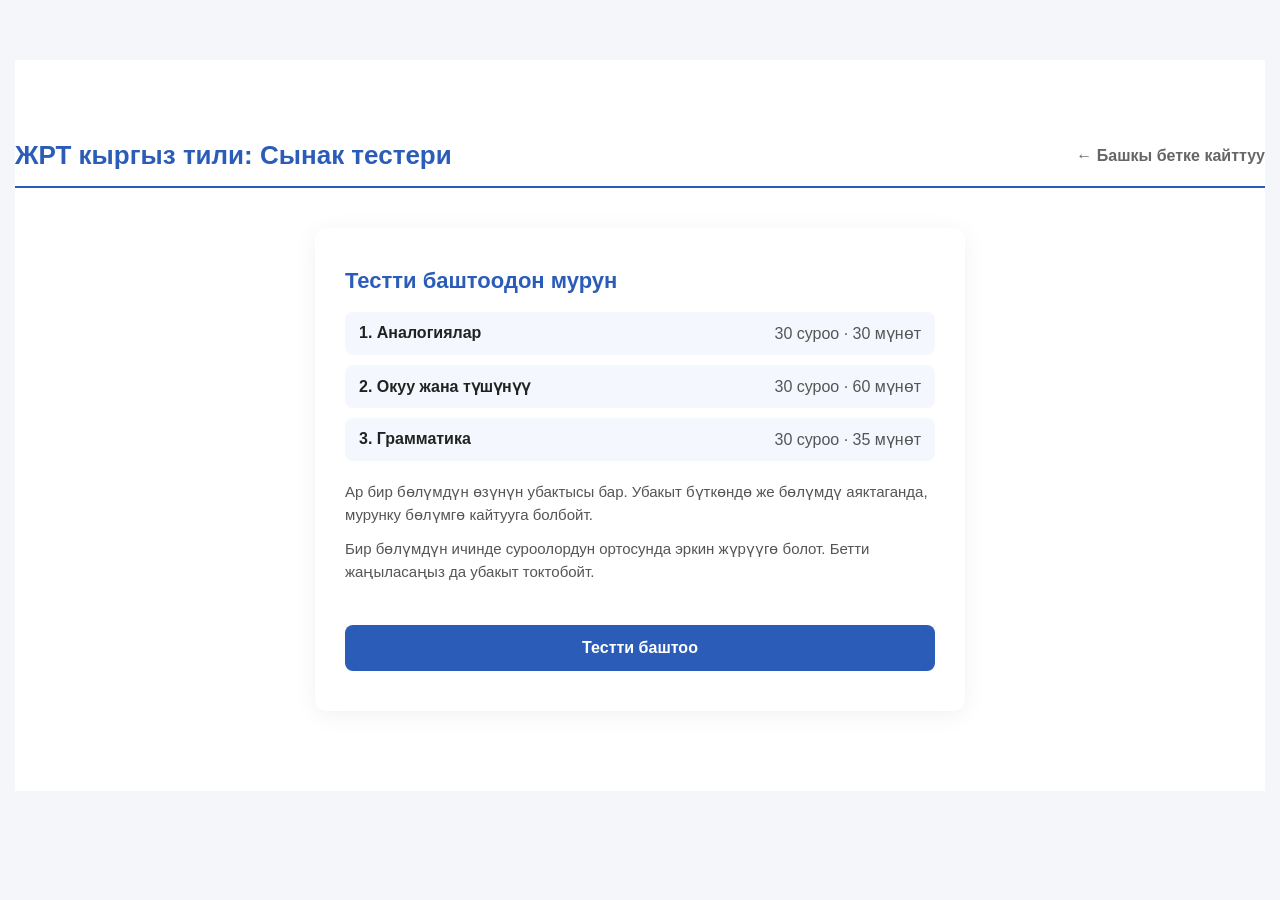
<file: synamyk.html>
<!DOCTYPE html>
<html lang="ky">
<head>
    <meta charset="UTF-8">
    <meta name="viewport" content="width=device-width, initial-scale=1.0">
    <title>Synamyk</title>
    <link rel="stylesheet" href="./styles.css/index.css">
    <link rel="stylesheet" href="./styles.css/synamyk.css">
</head>
<body>
    <main class="test-page">
        <div class="container">

            <div class="synamyk__content">

                <div class="test-header">
                    <h1 class="test-title">ЖРТ кыргыз тили: Сынак тестери</h1>
                    <div class="test-progress hidden"><span id="current-num">1</span> / <span id="total-num">0</span></div>
                    <a href="index.html" class="back-link">← Башкы бетке кайттуу</a>
                </div>

                <div class="test-card">

                    <!-- 1. Старт: правила и список разделов -->
                    <div id="test-start" class="test-start">
                        <h2 class="test-start__title">Тестти баштоодон мурун</h2>
                        <ul id="test-start-info" class="test-start__list"></ul>
                        <p class="test-start__note">Ар бир бөлүмдүн өзүнүн убактысы бар. Убакыт бүткөндө же бөлүмдү аяктаганда, мурунку бөлүмгө кайтууга болбойт.</p>
                        <p class="test-start__note">Бир бөлүмдүн ичинде суроолордун ортосунда эркин жүрүүгө болот. Бетти жаңыласаңыз да убакыт токтобойт.</p>
                        <button id="start-btn" class="test-card__next-btn" type="button">Тестти баштоо</button>
                    </div>

                    <!-- 2. Вопросы -->
                    <div id="test-body" class="hidden">
                        <div id="test-bar" class="test-bar">
                            <div id="section-name" class="test-bar__section"></div>
                            <div id="test-timer" class="test-bar__timer">00:00</div>
                        </div>

                        <div id="test-image-container" class="test-card__image-box hidden"></div>

                        <div id="test-passage" class="test-card__passage hidden"></div>

                        <div id="test-question" class="test-card__question">Суроо жүктөлүүдө...</div>

                        <div id="test-options" class="test-card__options"></div>

                        <div class="test-card__actions">
                            <button id="prev-btn" class="test-card__prev-btn" type="button">← Мурунку</button>
                            <button id="next-btn" class="test-card__next-btn" type="button">Кийинки →</button>
                        </div>

                        <div id="test-nav" class="test-nav"></div>

                        <button id="finish-section-btn" class="test-card__finish-btn" type="button">Бөлүмдү аяктоо</button>
                    </div>

                    <!-- 3. Между разделами -->
                    <div id="test-break" class="test-break hidden">
                        <h2 id="break-title" class="test-break__title"></h2>
                        <p id="break-text" class="test-start__note"></p>
                        <p id="break-next" class="test-start__note"></p>
                        <button id="break-btn" class="test-card__next-btn" type="button"></button>
                    </div>

                    <!-- 4. Результат -->
                    <div id="test-result" class="test-card__result hidden">
                        <h2 id="result-score"></h2>
                        <div id="result-details" class="test-result__details"></div>
                        <button id="whatsapp-btn" class="test-card__whatsapp-btn" type="button">Жыйынтыкты мугалимге жөнөтүү (WhatsApp)</button>
                        <button id="restart-btn" class="test-card__restart-btn" type="button">Кайра баштоо</button>
                    </div>

                </div>

            </div>

        </div>
    </main>

    <script src="./questions.js"></script>
    <script src="./script.js"></script>
</body>
</html>
</file>
<file: styles.css/index.css>
@import url(./reset.css);
@import url(./global.css);
@import url(./root.css);
@import url(./style.css);
@import url(./adaptive.css);
</file>
<file: styles.css/synamyk.css>
.test-page { 
    padding: 60px 0; 
    background-color: #f4f6f9; 
    min-height: 100vh;
    font-family: 'Segoe UI', sans-serif;
}

.test-header { 
    display: flex; 
    justify-content: space-between; 
    align-items: center; 
    margin-bottom: 40px; 
    border-bottom: 2px solid #2b5cb7; 
    padding-bottom: 15px; 
}

.test-title { 
    color: #2b5cb7; 
    font-size: 26px; 
    font-weight: 700; 
}

.test-progress {
    font-size: 18px;
    font-weight: 600;
    color: #555;
}

.back-link { 
    color: #666; 
    text-decoration: none; 
    font-weight: 600; 
    transition: color 0.3s ease; 
}

.back-link:hover { 
    color: #2b5cb7; 
}

.test-card {
    background: #ffffff;
    max-width: 650px;
    margin: 0 auto;
    padding: 40px 30px;
    border-radius: 12px;
    box-shadow: 0 4px 25px rgba(0,0,0,0.06);
}

.test-card__image-box { 
    margin-bottom: 25px; 
    text-align: center; 
}

.test-card__img-question { 
    max-width: 100%; 
    border-radius: 6px; 
    box-shadow: 0 2px 10px rgba(0,0,0,0.1); 
}

.test-card__question { 
    font-size: 20px; 
    font-weight: 600; 
    margin-bottom: 25px; 
    color: #222; 
    line-height: 1.4; 
    white-space: pre-line;
}

.test-card__options { 
    display: flex; 
    flex-direction: column; 
    gap: 12px; 
}

/* Кнопки вариантов ответов */
.test-card__option-btn {
    display: block;
    width: 100%;
    padding: 16px 20px;
    font-size: 16px;
    background: #ffffff;
    border: 2px solid #eef0f3;
    border-radius: 8px;
    cursor: pointer;
    text-align: left;
    color: #222;
    transition: background-color 0.25s ease, border-color 0.25s ease, transform 0.1s ease;
}

.test-card__option-btn:hover:not([disabled]) { 
    border-color: #2b5cb7; 
    background-color: #f8faff;
}

.test-card__option-btn:active:not([disabled]) {
    transform: scale(0.98);
}

/* Выбранный учеником ответ */
.test-card__option-btn.selected {
    background-color: #e3f2fd;
    border-color: #2b5cb7;
    color: #0d47a1;
    font-weight: 600;
}

/* Стили подсветки при мгновенной проверке (если понадобятся) */
.test-card__option-btn--correct { 
    background-color: #d4edda !important; 
    border-color: #c3e6cb !important; 
    color: #155724 !important; 
    font-weight: 600; 
}

.test-card__option-btn--wrong { 
    background-color: #f8d7da !important; 
    border-color: #f5c6cb !important; 
    color: #721c24 !important; 
}

/* Кнопки управления */
.test-card__next-btn {
    margin-top: 30px;
    width: 100%;
    padding: 14px;
    background: #2b5cb7;
    color: white;
    border: none;
    border-radius: 8px;
    font-size: 16px;
    font-weight: 600;
    cursor: pointer;
    transition: background-color 0.3s ease;
}

.test-card__next-btn:hover { 
    background: #1e448a; 
}

/* Кнопка WhatsApp */
.test-card__whatsapp-btn {
    margin-top: 20px;
    width: 100%;
    padding: 14px;
    background-color: #25D366;
    color: white;
    border: none;
    border-radius: 8px;
    font-size: 16px;
    font-weight: 600;
    cursor: pointer;
    transition: background-color 0.3s ease;
}

.test-card__whatsapp-btn:hover {
    background-color: #128C7E;
}

/* Скрытые элементы */
.hidden { 
    display: none !important; 
}


/* =====================================================================
   НОВОЕ: разделы, таймер, навигация по вопросам
   ===================================================================== */

/* ---------- Экран старта и экран между разделами ---------- */
.test-start__title,
.test-break__title {
    font-size: 22px;
    color: #2b5cb7;
    margin-bottom: 18px;
}

.test-start__list {
    display: flex;
    flex-direction: column;
    gap: 10px;
    margin-bottom: 20px;
}

.test-start__list li {
    display: flex;
    justify-content: space-between;
    gap: 12px;
    padding: 12px 14px;
    background: #f4f7fd;
    border-radius: 8px;
    font-weight: 600;
    color: #222;
}

.test-start__list li span:last-child {
    color: #555;
    font-weight: 500;
    white-space: nowrap;
}

.test-start__note {
    color: #555;
    line-height: 1.5;
    font-size: 15px;
    margin-bottom: 12px;
}

/* ---------- Панель: раздел + таймер (прилипает при прокрутке) ---------- */
.test-bar {
    position: sticky;
    top: 0;
    z-index: 5;
    display: flex;
    justify-content: space-between;
    align-items: center;
    gap: 12px;
    margin-bottom: 22px;
    padding: 10px 0 14px;
    background: #ffffff;
    border-bottom: 1px solid #eef0f3;
}

.test-bar__section {
    font-weight: 700;
    font-size: 16px;
    color: #2b5cb7;
}

.test-bar__timer {
    min-width: 96px;
    padding: 6px 14px;
    text-align: center;
    font-size: 22px;
    font-weight: 700;
    font-variant-numeric: tabular-nums;
    color: #222;
    background: #f4f7fd;
    border-radius: 8px;
    transition: background-color 0.3s ease, color 0.3s ease;
}

.test-bar__timer--warning {
    background: #fff4d6;
    color: #8a5a00;
}

.test-bar__timer--danger {
    background: #fde2e2;
    color: #b3261e;
}

/* ---------- Текст для чтения ---------- */
.test-card__passage {
    margin-bottom: 20px;
    padding: 16px 18px;
    background: #f8faff;
    border-left: 4px solid #2b5cb7;
    border-radius: 6px;
    font-size: 16px;
    line-height: 1.6;
    color: #222;
    white-space: pre-line;
}

/* ---------- Кнопки «назад / вперёд» ---------- */
.test-card__actions {
    display: flex;
    gap: 12px;
    margin-top: 26px;
}

.test-card__actions .test-card__next-btn {
    margin-top: 0;
    flex: 1;
}

.test-card__prev-btn,
.test-card__restart-btn {
    padding: 14px;
    background: #ffffff;
    color: #2b5cb7;
    border: 2px solid #2b5cb7;
    border-radius: 8px;
    font-size: 16px;
    font-weight: 600;
    cursor: pointer;
    transition: background-color 0.3s ease;
}

.test-card__prev-btn {
    flex: 1;
}

.test-card__restart-btn {
    margin-top: 12px;
    width: 100%;
}

.test-card__prev-btn:hover:not(:disabled),
.test-card__restart-btn:hover {
    background: #f0f5ff;
}

.test-card__prev-btn:disabled,
.test-card__next-btn:disabled {
    opacity: 0.4;
    cursor: not-allowed;
}

/* ---------- Сетка номеров вопросов ---------- */
.test-nav {
    display: grid;
    grid-template-columns: repeat(auto-fill, minmax(40px, 1fr));
    gap: 8px;
    margin-top: 24px;
}

.test-nav__btn {
    height: 40px;
    background: #ffffff;
    border: 2px solid #eef0f3;
    border-radius: 8px;
    font-size: 14px;
    font-weight: 600;
    color: #444;
    cursor: pointer;
    transition: background-color 0.2s ease, border-color 0.2s ease;
}

.test-nav__btn:hover {
    border-color: #2b5cb7;
}

.test-nav__btn--answered {
    background: #e3f2fd;
    border-color: #9ec1f0;
    color: #0d47a1;
}

.test-nav__btn--current {
    background: #2b5cb7;
    border-color: #2b5cb7;
    color: #ffffff;
}

/* ---------- Завершить раздел ---------- */
.test-card__finish-btn {
    margin-top: 20px;
    width: 100%;
    padding: 12px;
    background: transparent;
    color: #b3261e;
    border: 2px solid #f1c3c0;
    border-radius: 8px;
    font-size: 15px;
    font-weight: 600;
    cursor: pointer;
    transition: background-color 0.3s ease;
}

.test-card__finish-btn:hover {
    background: #fdecec;
}

/* ---------- Результат ---------- */
.test-card__result h2 {
    margin-bottom: 18px;
    font-size: 24px;
    color: #2b5cb7;
}

.test-result__details {
    margin-bottom: 8px;
}

.test-result__row {
    display: flex;
    justify-content: space-between;
    gap: 12px;
    margin-bottom: 8px;
    padding: 12px 14px;
    background: #f4f7fd;
    border-radius: 8px;
    font-weight: 600;
}


/* ---------- Выравнивание и шрифты внутри карточки теста ---------- */
.test-card {
    text-align: left;
}

.test-card button {
    font-family: inherit;
}

.test-start__title,
.test-break__title,
.test-card__result h2 {
    text-align: left;
}
</file>
